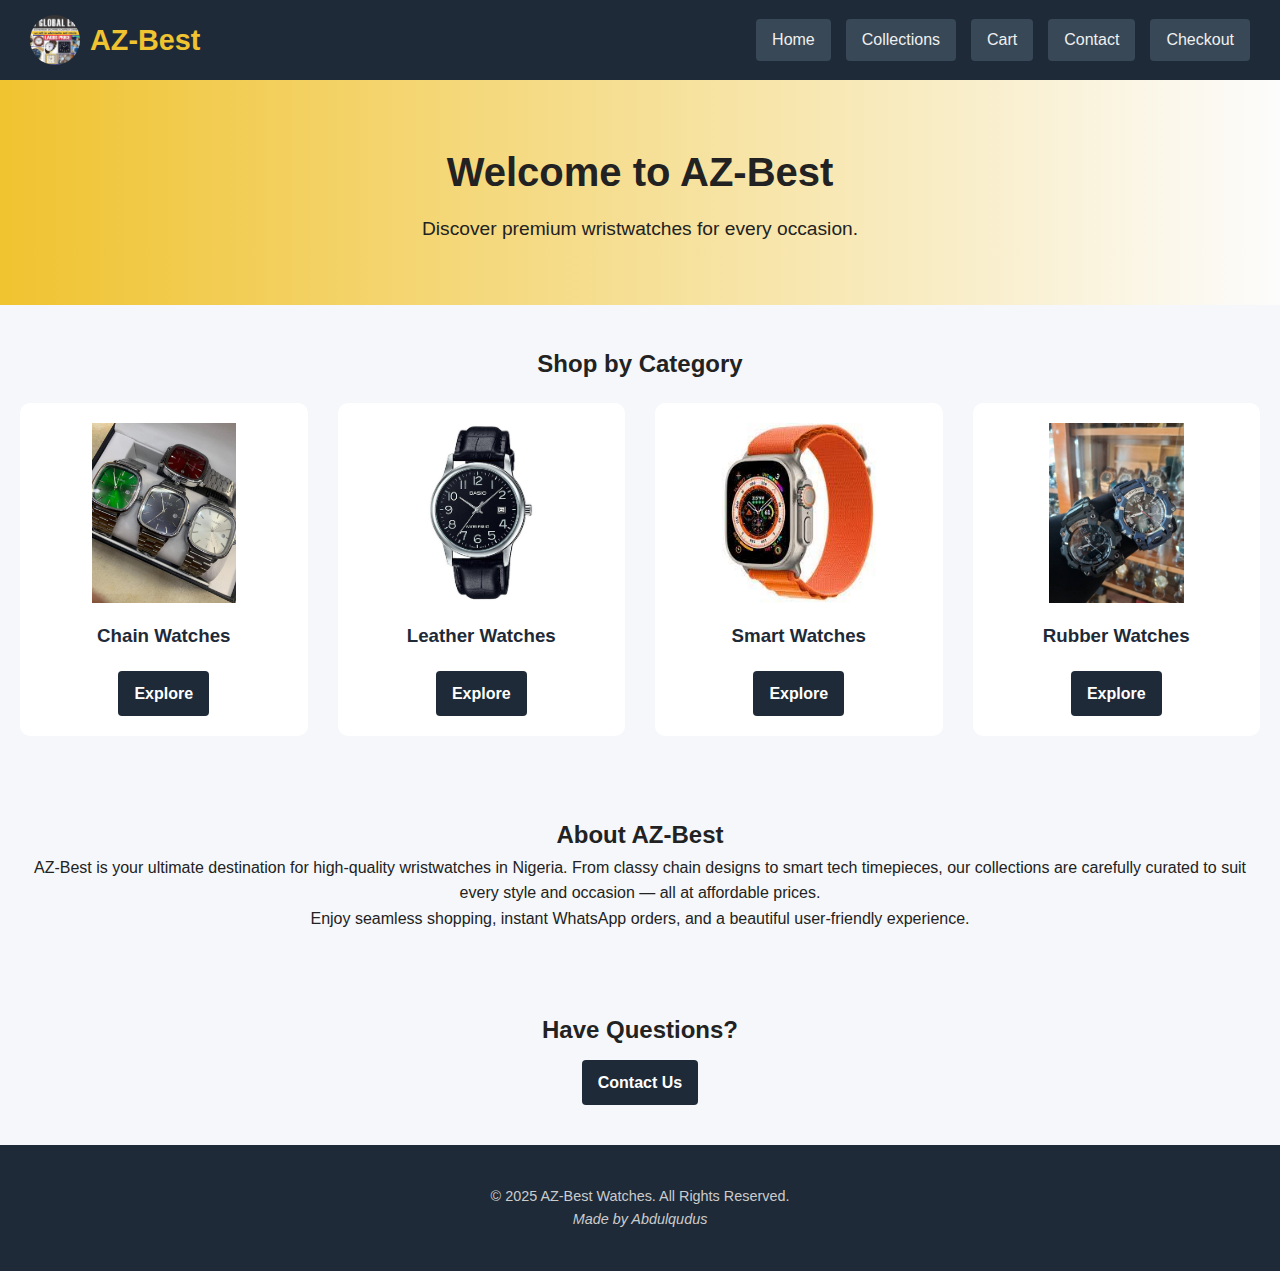
<file: index.html>
<!DOCTYPE html>
<html lang="en">
<head>
  <meta charset="UTF-8" />
  <meta name="viewport" content="width=device-width, initial-scale=1.0" />
  <title>AZ-Best | Premium Wristwatches for Every Style</title>

  <!-- SEO Meta Tags -->
  <meta name="description" content="Explore AZ-Best wristwatch collections: chain, leather, rubber & smart watches. Premium designs. Nigerian prices. Order on WhatsApp now." />
  <meta name="keywords" content="wristwatches, smartwatches, Nigeria, AZ-Best, chain watches, rubber watches, affordable watches" />
  <meta name="author" content="AZ-Best Collections" />
  <meta property="og:title" content="AZ-Best | Premium Wristwatches for Every Style" />
  <meta property="og:description" content="Shop elegant and smart wristwatches for every occasion. Order now on WhatsApp." />
  <meta property="og:image" content="images/AZBEST logo.jpg" />
  <meta property="og:url" content="https://yourdomain.com" />
  <meta property="og:type" content="website" />

  <link rel="stylesheet" href="style.css" />
</head>
<body>
<div class="wrapper" id="site-wrapper">
  <!-- Header -->
  <header>
    <div class="logo-container">
      <img src="images/AZBEST logo.jpg" alt="AZ-Best Logo" />
      <h1>AZ-Best</h1>
    </div>
    <nav>
      <a href="index.html" class="active">Home</a>
      <a href="pages/collections.html">Collections</a>
      <a href="pages/cart.html">Cart</a>
      <a href="pages/contact.html">Contact</a>
      <a href="pages/checkout.html">Checkout</a>
    </nav>
  </header>

  <!-- Hero Section (Dynamic from CMS) -->
  <section class="hero">
    <h2 id="home-heading">Loading...</h2>
    <p id="home-subheading">Please wait</p>
  </section>

  <!-- Category Boxes -->
  <section class="categories">
    <h2>Shop by Category</h2>
    <div class="category-grid">
      <div class="category-box">
        <img src="images/casio ch.jpg" alt="Chain Watch" />
        <h3>Chain Watches</h3>
        <a href="pages/chain.html" class="btn">Explore</a>
      </div>
      <div class="category-box">
        <img src="images/pic 2.jpg" alt="Leather Watch" />
        <h3>Leather Watches</h3>
        <a href="pages/leather.html" class="btn">Explore</a>
      </div>
      <div class="category-box">
        <img src="images/pic 3.jpg" alt="Smart Watch" />
        <h3>Smart Watches</h3>
        <a href="pages/smart.html" class="btn">Explore</a>
      </div>
      <div class="category-box">
        <img src="images/gshock rub.jpg" alt="Rubber Watch" />
        <h3>Rubber Watches</h3>
        <a href="pages/rubber.html" class="btn">Explore</a>
      </div>
    </div>
  </section>

  <!-- About Section -->
  <section class="about">
    <h2>About AZ-Best</h2>
    <p>AZ-Best is your ultimate destination for high-quality wristwatches in Nigeria. From classy chain designs to smart tech timepieces, our collections are carefully curated to suit every style and occasion — all at affordable prices.</p>
    <p>Enjoy seamless shopping, instant WhatsApp orders, and a beautiful user-friendly experience.</p>
  </section>

  <!-- Contact Teaser -->
  <section class="contact-teaser">
    <h2>Have Questions?</h2>
    <p><a href="pages/contact.html" class="btn">Contact Us</a></p>
  </section>

  <!-- Footer -->
  <footer class="site-footer">
    <p>&copy; 2025 AZ-Best Watches. All Rights Reserved.<br><i>Made by Abdulqudus</i></p>
  </footer>
</div>

<!-- Scripts -->
<script src="js/script.js"></script>
<script src="js/content-loader.js"></script>
<script>loadHomeIntro();</script>
</body>
</html>
</file>
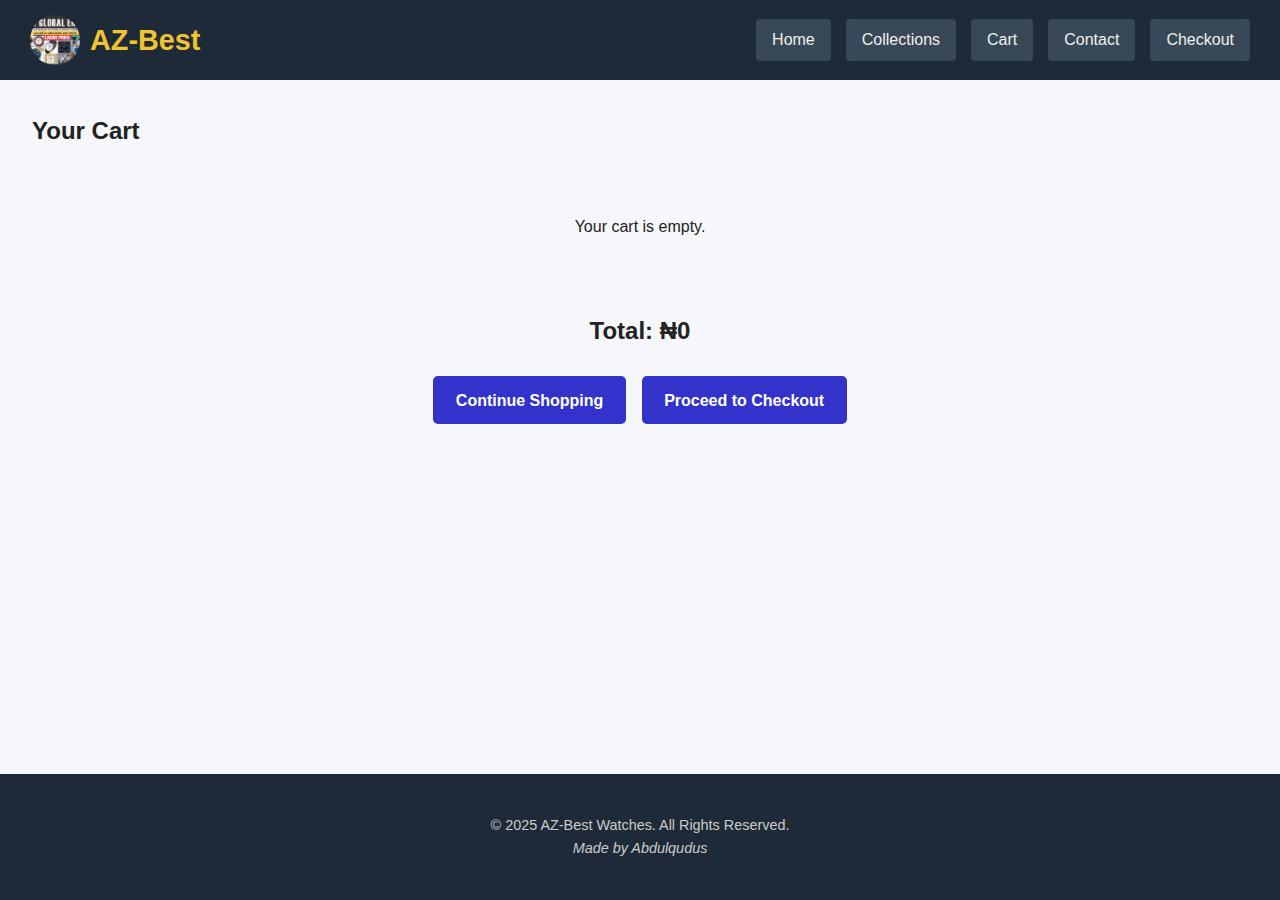
<file: pages/cart.html>
<!DOCTYPE html>
<html lang="en">
<head>
  <meta charset="UTF-8" />
  <meta name="viewport" content="width=device-width, initial-scale=1.0"/>
  <title>Your Cart - AZ-Best Watches</title>
  <link rel="stylesheet" href="../style.css" />
</head>
<body>
  <div class="wrapper" id="site-wrapper">
    <!-- Header -->
    <header>
      <div class="logo-container">
        <img src="../images/AZBEST logo.jpg" alt="AZ-Best Logo" />
        <h1>AZ-Best</h1>
      </div>
      <nav>
        <a href="../index.html">Home</a>
        <a href="collections.html">Collections</a>
        <a href="cart.html" class="active">Cart</a>
        <a href="contact.html">Contact</a>
        <a href="checkout.html">Checkout</a>
      </nav>
    </header>

    <!-- Main Content -->
    <main class="cart-page">
      <h2>Your Cart</h2>

      <!-- Cart Container -->
      <div id="cart-container" class="cart-items">
        <p class="empty-message">Your cart is currently empty.</p>
      </div>

      <!-- Cart Summary -->
      <div class="cart-summary">
        <h3 id="cart-total">Total: ₦0</h3>
        <div class="cart-buttons">
          <a href="../index.html" class="btn">Continue Shopping</a>
          <a href="checkout.html" class="btn">Proceed to Checkout</a>
        </div>
      </div>
    </main>

    <!-- Footer -->
    <footer class="site-footer">
      <p>&copy; 2025 AZ-Best Watches. All Rights Reserved.<br><i>Made by Abdulqudus</i></p>
    </footer>

    <!-- Back to Top Button -->
    <button id="backToTop" title="Back to top">&#8679;</button>
  </div>

  <script src="../js/script.js"></script>
</body>
</html>
</file>
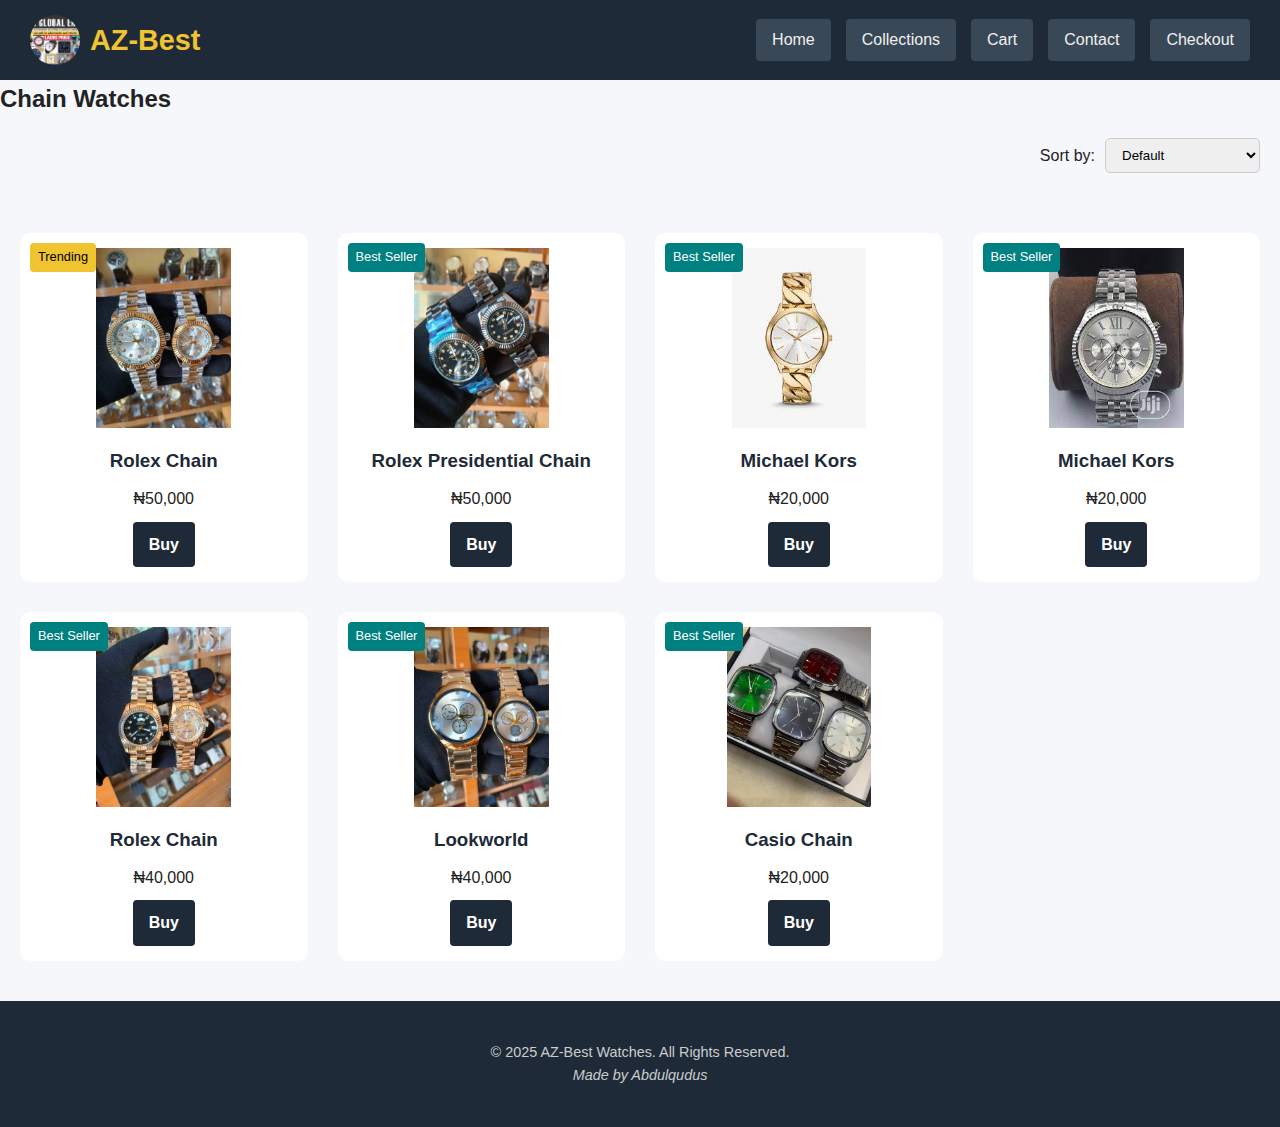
<file: pages/chain.html>
<!DOCTYPE html>
<html lang="en">
<head>
  <meta charset="UTF-8" />
  <meta name="viewport" content="width=device-width, initial-scale=1.0"/>
  <title>Chain Watches - AZ-Best</title>
  <link rel="stylesheet" href="../style.css" />
</head>
<body>
<div class="wrapper">
  <header>
    <div class="logo-container">
      <img src="../images/AZBEST logo.jpg" alt="AZ-Best Logo" />
      <h1>AZ-Best</h1>
    </div>
    <nav>
      <a href="../index.html">Home</a>
      <a href="collections.html">Collections</a>
      <a href="cart.html">Cart</a>
      <a href="contact.html">Contact</a>
      <a href="checkout.html">Checkout</a>
    </nav>
  </header>

  <main>
    <section class="category-header">
      <h2>Chain Watches</h2>
      <div class="filter-sort">
        <label>Sort by:</label>
        <select id="sortPrice">
          <option value="default">Default</option>
          <option value="low">Price: Low to High</option>
          <option value="high">Price: High to Low</option>
        </select>
      </div>
    </section>

    <section class="products-grid">
      <div class="product-box" data-price="50000">
        <span class="badge trending">Trending</span>
        <img src="../images/rolex ch.jpg" alt="Rolex Chain" />
        <h3>Rolex Chain</h3>
        <p>₦50,000</p>
        <div class="hover-popup">Shiny stainless steel design</div>
        <a href="https://wa.me/2347063244353?text=I'm%20interested%20in%20the%20Rolex%20Chain" class="btn">Buy</a>
      </div>

      <div class="product-box" data-price="50000">
        <span class="badge best">Best Seller</span>
        <img src="../images/rolex ch1.jpg" alt="Rolex Presidential Chain" />
        <h3>Rolex Presidential Chain</h3>
        <p>₦50,000</p>
        <div class="hover-popup">Presidential-style elegance in gold</div>
        <a href="https://wa.me/2347063244353?text=I'm%20interested%20in%20the%20Rolex%20Presidential%20Chain" class="btn">Buy</a>
      </div>

      <div class="product-box" data-price="20000">
        <span class="badge best">Best Seller</span>
        <img src="../images/mk2.jpeg" alt="Michael Kors Chain" />
        <h3>Michael Kors</h3>
        <p>₦20,000</p>
        <div class="hover-popup">Modern and sleek rose gold finish</div>
        <a href="https://wa.me/2347063244353?text=I'm%20interested%20in%20the%20Michael%20Kors" class="btn">Buy</a>
      </div>

      <div class="product-box" data-price="20000">
        <span class="badge best">Best Seller</span>
        <img src="../images/mk3.jpeg" alt="Michael Kors Chain" />
        <h3>Michael Kors</h3>
        <p>₦20,000</p>
        <div class="hover-popup">Luxury design with bold accents</div>
        <a href="https://wa.me/2347063244353?text=I'm%20interested%20in%20the%20Michael%20Kors" class="btn">Buy</a>
      </div>

      <div class="product-box" data-price="40000">
        <span class="badge best">Best Seller</span>
        <img src="../images/rolex ch2.jpg" alt="Rolex Chain" />
        <h3>Rolex Chain</h3>
        <p>₦40,000</p>
        <div class="hover-popup">Gold-plated craftsmanship</div>
        <a href="https://wa.me/2347063244353?text=I'm%20interested%20in%20the%20Rolex%20Chain" class="btn">Buy</a>
      </div>

      <div class="product-box" data-price="40000">
        <span class="badge best">Best Seller</span>
        <img src="../images/lookworld ch.jpg" alt="Lookworld Chain" />
        <h3>Lookworld</h3>
        <p>₦40,000</p>
        <div class="hover-popup">Sleek black finish with silver detail</div>
        <a href="https://wa.me/2347063244353?text=I'm%20interested%20in%20the%20Lookworld" class="btn">Buy</a>
      </div>

      <div class="product-box" data-price="20000">
        <span class="badge best">Best Seller</span>
        <img src="../images/casio ch.jpg" alt="Casio Chain" />
        <h3>Casio Chain</h3>
        <p>₦20,000</p>
        <div class="hover-popup">Lightweight design with classic appeal</div>
        <a href="https://wa.me/2347063244353?text=I'm%20interested%20in%20the%20Casio%20Chain" class="btn">Buy</a>
      </div>
    </section>

    <button id="backToTop">↑</button>
  </main>

  <footer class="site-footer">
    <p>&copy; 2025 AZ-Best Watches. All Rights Reserved.<br><i>Made by Abdulqudus</i></p>
  </footer>
</div>

<script src="../js/script.js"></script>
</body>
</html>
</file>
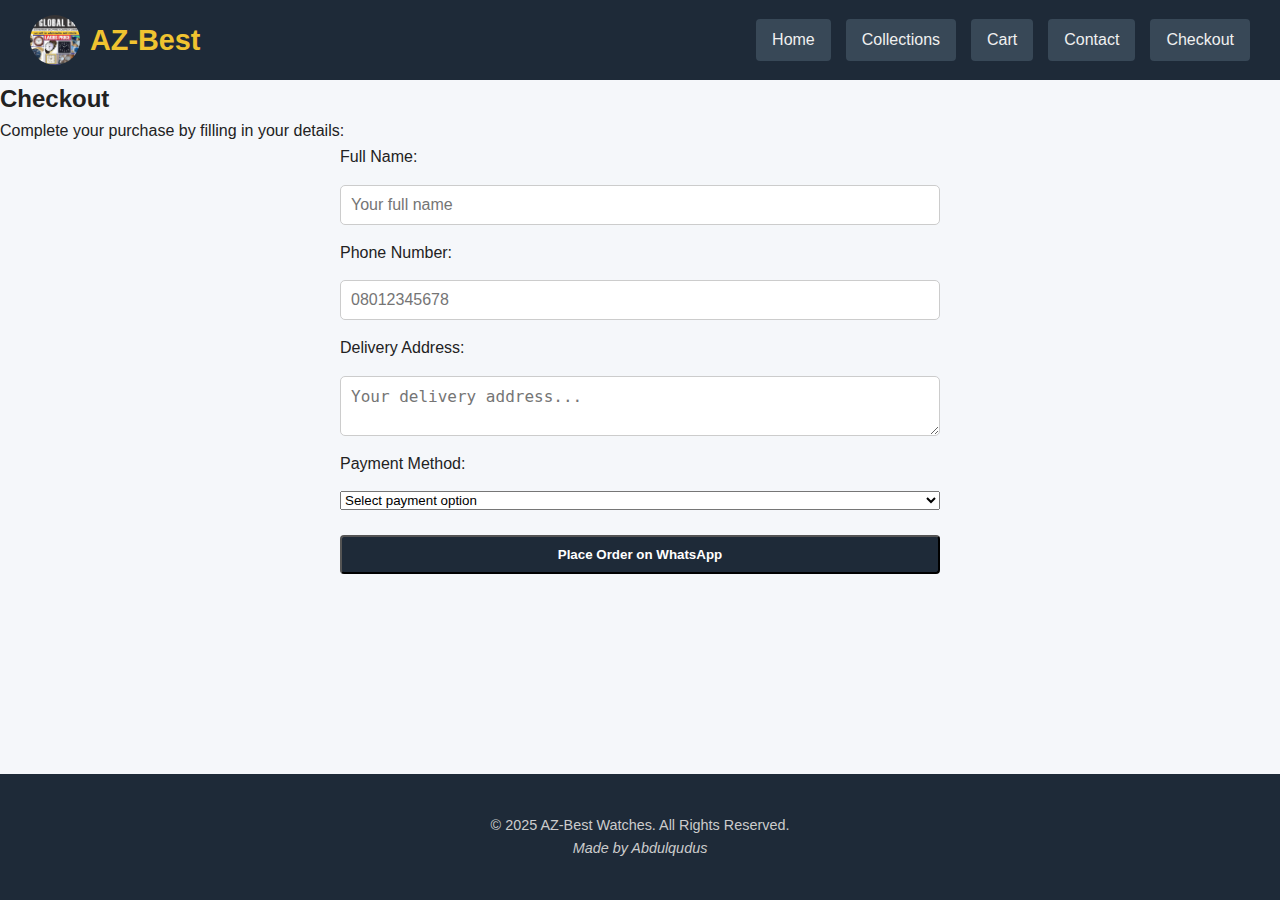
<file: pages/checkout.html>
<!DOCTYPE html>
<html lang="en">
<head>
  <meta charset="UTF-8" />
  <meta name="viewport" content="width=device-width, initial-scale=1.0"/>
  <title>Checkout - AZ-Best</title>
  <link rel="stylesheet" href="../style.css" />
</head>
<body>
<div class="wrapper" id="site-wrapper">
  <!-- Header -->
  <header>
    <div class="logo-container">
      <img src="../images/AZBEST logo.jpg" alt="AZ-Best Logo" />
      <h1>AZ-Best</h1>
    </div>
    <nav>
      <a href="../index.html">Home</a>
      <a href="collections.html">Collections</a>
      <a href="cart.html">Cart</a>
      <a href="contact.html">Contact</a>
      <a href="checkout.html" class="active">Checkout</a>
    </nav>
  </header>

  <!-- Main -->
  <main>
    <section class="checkout-form-section">
      <h2>Checkout</h2>
      <p>Complete your purchase by filling in your details:</p>
      <form class="checkout-form" id="checkoutForm">
        <label for="fullname">Full Name:</label>
        <input type="text" id="fullname" placeholder="Your full name" required />

        <label for="phone">Phone Number:</label>
        <input type="tel" id="phone" placeholder="08012345678" required />

        <label for="address">Delivery Address:</label>
        <textarea id="address" placeholder="Your delivery address..." required></textarea>

        <label for="payment">Payment Method:</label>
        <select id="payment" required>
          <option value="">Select payment option</option>
          <option value="transfer">Bank Transfer</option>
          <option value="delivery">Pay on Delivery</option>
        </select>

        <button type="submit" class="btn">Place Order on WhatsApp</button>
      </form>
    </section>
  </main>

  <!-- Footer -->
  <footer class="site-footer">
    <p>&copy; 2025 AZ-Best Watches. All Rights Reserved.<br><i>Made by Abdulqudus</i></p>
  </footer>
</div>

<!-- Scripts -->
<script src="../js/script.js"></script>
<script>
  document.getElementById("checkoutForm").addEventListener("submit", function(e) {
    e.preventDefault();

    const name = document.getElementById("fullname").value;
    const phone = document.getElementById("phone").value;
    const address = document.getElementById("address").value;
    const payment = document.getElementById("payment").value;

    const message = `Hello, I want to place an order:\n\nName: ${name}\nPhone: ${phone}\nAddress: ${address}\nPayment Method: ${payment}`;
    const whatsappLink = `https://wa.me/2347063244353?text=${encodeURIComponent(message)}`;

    window.open(whatsappLink, "_blank");
  });
</script>
</body>
</html>
</file>
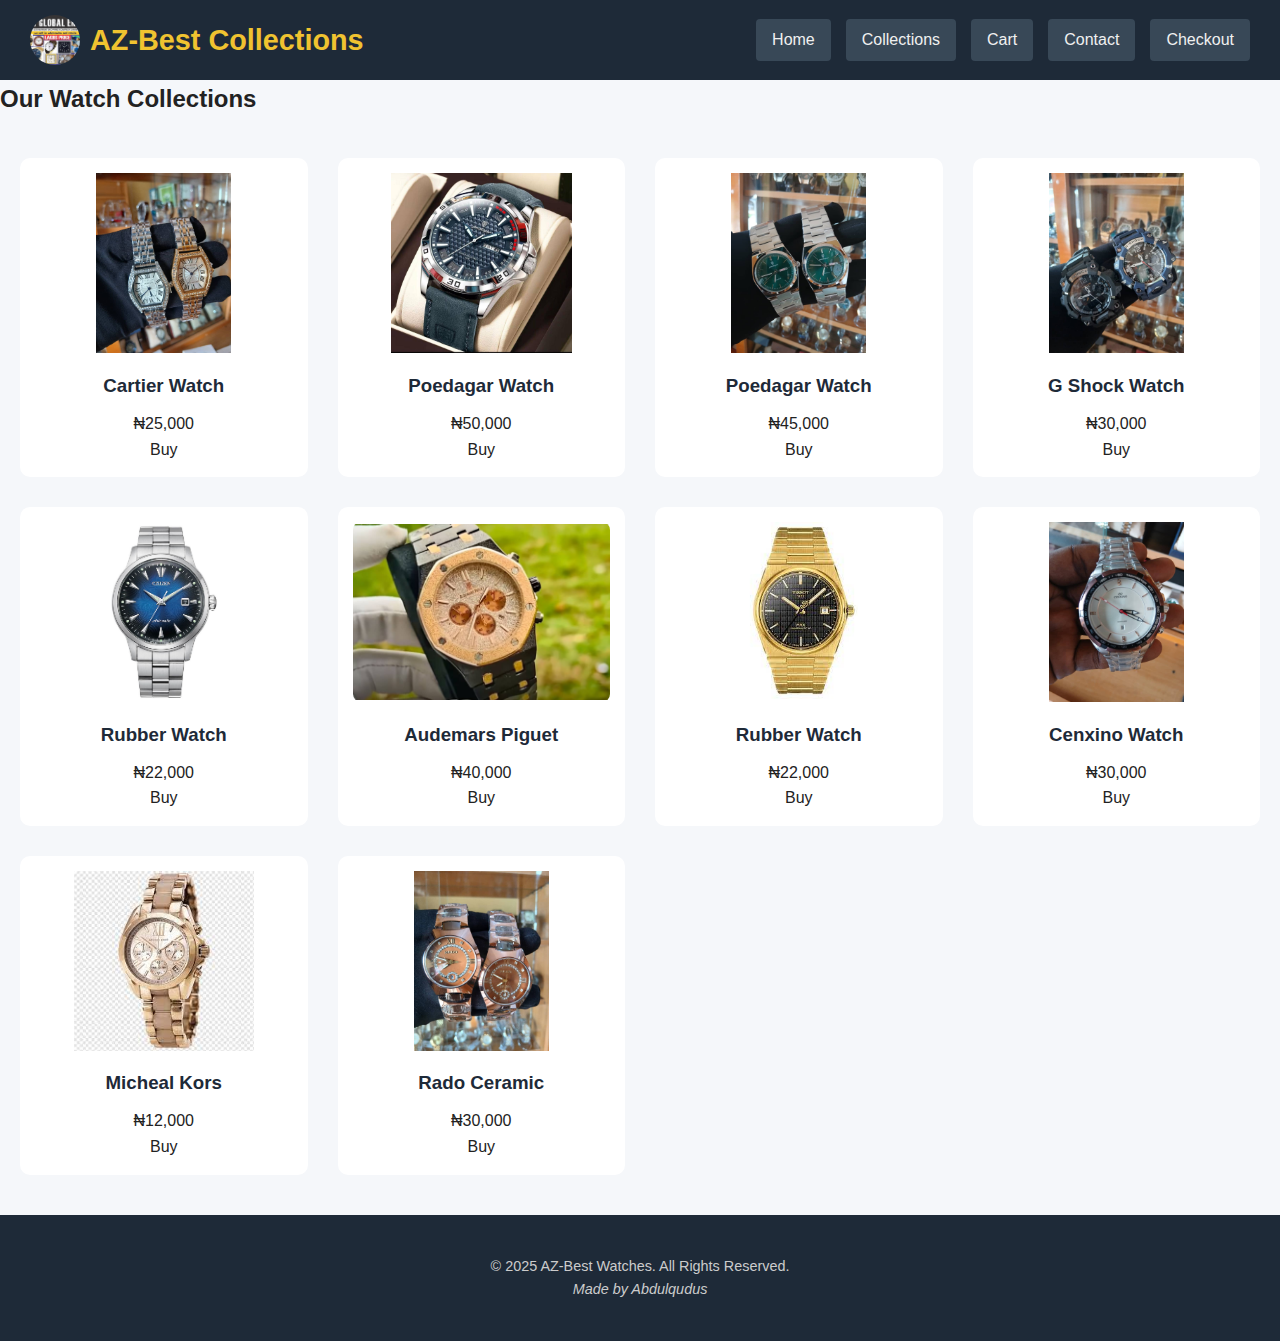
<file: pages/collections.html>
<!DOCTYPE html>
<html lang="en">
<head>
  <meta charset="UTF-8" />
  <meta name="viewport" content="width=device-width, initial-scale=1.0"/>
  <title>Collections - AZ-Best</title>
  <link rel="stylesheet" href="../style.css" />
</head>
<body>
<div class="wrapper">
<header>
  <div class="logo-container">
    <img src="../images/AZBEST logo.jpg" alt="AZ-Best Logo" />
    <h1>AZ-Best Collections</h1>
  </div>
  <nav>
    <a href="../index.html">Home</a>
    <a href="collections.html">Collections</a>
    <a href="cart.html">Cart</a>
    <a href="contact.html">Contact</a>
    <a href="checkout.html">Checkout</a>
  </nav>
</header>

<main>
  <h2>Our Watch Collections</h2>

  <section class="product-grid">
    <div class="product-card" id="chain">
      <img src="../images/cartier ch.jpg" alt="Chain Watch">
      <h3>Cartier Watch</h3>
      <p>₦25,000</p>
      <a class="whatsapp-btn" href="https://wa.me/2347063244353?text=I%20want%20to%20buy%20this%20Chain%20Watch" target="_blank">Buy</a>
    </div>

    <div class="product-card" id="leather">
      <img src="../images/podaga l5.jpg" alt="Leather Watch">
      <h3>Poedagar Watch</h3>
      <p>₦50,000</p>
      <a class="whatsapp-btn" href="https://wa.me/2347063244353?text=I%20want%20to%20buy%20this%20Leather%20Watch" target="_blank">Buy</a>
    </div>

    <div class="product-card" id="smart">
      <img src="../images/podaga ch.jpg" alt="Smart Watch">
      <h3>Poedagar Watch</h3>
      <p>₦45,000</p>
      <a class="whatsapp-btn" href="https://wa.me/2347063244353?text=I%20want%20to%20buy%20this%20Smart%20Watch" target="_blank">Buy</a>
    </div>

    <div class="product-card" id="rubber">
      <img src="../images/gshock rub.jpg" alt="Rubber Watch">
      <h3>G Shock Watch</h3>
      <p>₦30,000</p>
      <a class="whatsapp-btn" href="https://wa.me/2347063244353?text=I%20want%20to%20buy%20this%20Rubber%20Watch" target="_blank">Buy</a>
    </div>

    <div class="product-card" id="rubber">
      <img src="../images/pic 1.jpg" alt="Rubber Watch">
      <h3>Rubber Watch</h3>
      <p>₦22,000</p>
      <a class="whatsapp-btn" href="https://wa.me/2347063244353?text=I%20want%20to%20buy%20this%20Rubber%20Watch" target="_blank">Buy</a>
    </div>

    <div class="product-card" id="rubber">
      <img src="../images/AP ch.jpg" alt="Rubber Watch">
      <h3>Audemars Piguet</h3>
      <p>₦40,000</p>
      <a class="whatsapp-btn" href="https://wa.me/2347063244353?text=I%20want%20to%20buy%20this%20Rubber%20Watch" target="_blank">Buy</a>
    </div>

    <div class="product-card" id="rubber">
      <img src="../images/tissit.jpeg" alt="Rubber Watch">
      <h3>Rubber Watch</h3>
      <p>₦22,000</p>
      <a class="whatsapp-btn" href="https://wa.me/2347063244353?text=I%20want%20to%20buy%20this%20Rubber%20Watch" target="_blank">Buy</a>
    </div>

    <div class="product-card" id="rubber">
      <img src="../images/cenxino ch.jpg" alt="Rubber Watch">
      <h3>Cenxino Watch</h3>
      <p>₦30,000</p>
      <a class="whatsapp-btn" href="https://wa.me/2347063244353?text=I%20want%20to%20buy%20this%20Rubber%20Watch" target="_blank">Buy</a>
    </div>

    <div class="product-card" id="rubber">
      <img src="../images/mk1.jpeg" alt="Rubber Watch">
      <h3>Micheal Kors</h3>
      <p>₦12,000</p>
      <a class="whatsapp-btn" href="https://wa.me/2347063244353?text=I%20want%20to%20buy%20this%20Rubber%20Watch" target="_blank">Buy</a>
    </div>

    <div class="product-card" id="rubber">
      <img src="../images/rado ch.jpg" alt="Rubber Watch">
      <h3>Rado Ceramic</h3>
      <p>₦30,000</p>
      <a class="whatsapp-btn" href="https://wa.me/2347063244353?text=I%20want%20to%20buy%20this%20Rubber%20Watch" target="_blank">Buy</a>
    </div>
  </section>
</main>

<footer class="site-footer">
  <p>&copy; 2025 AZ-Best Watches. All Rights Reserved.<br><i>Made by Abdulqudus</i></p>
</footer>
</div>
</body>
</html>
</file>
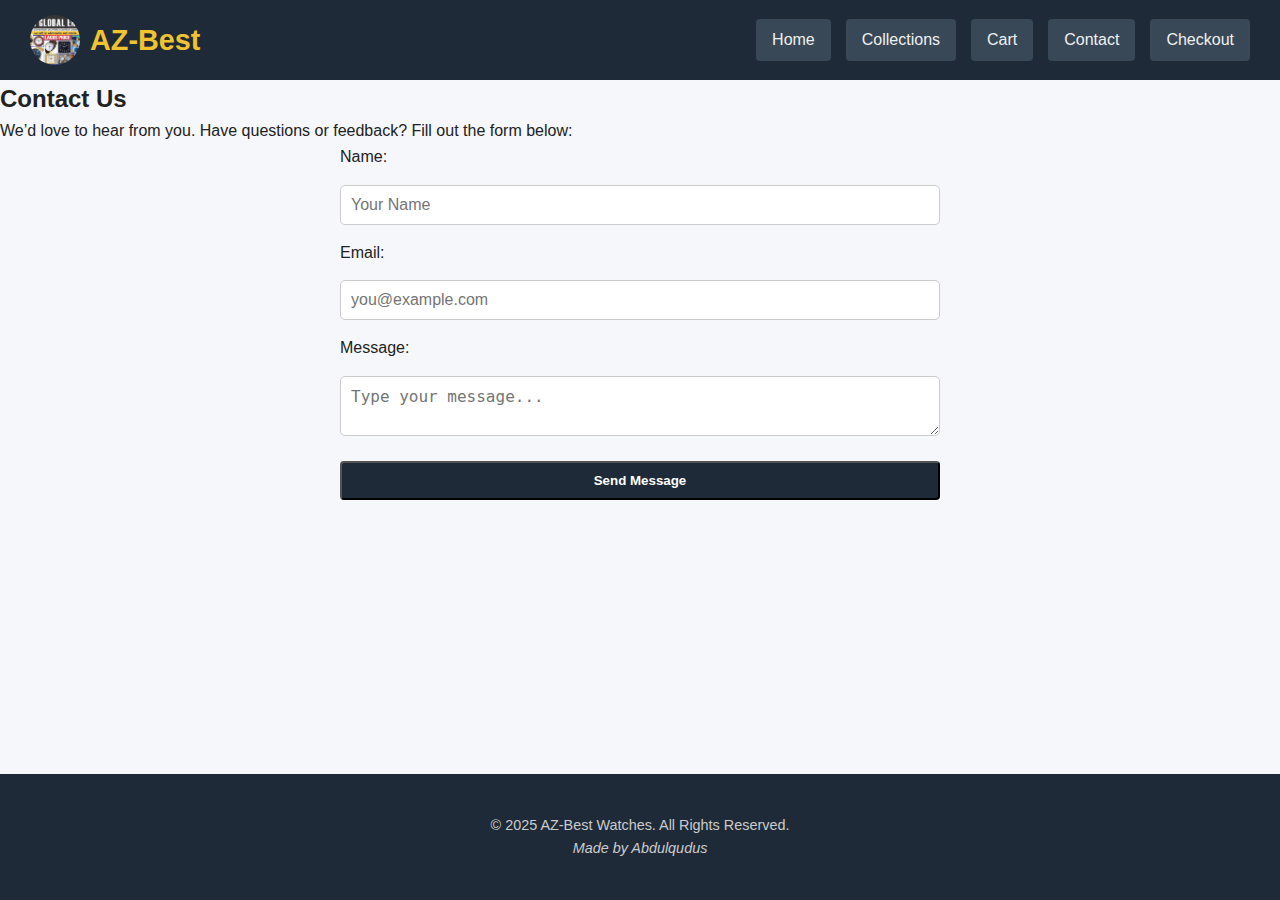
<file: pages/contact.html>
<!DOCTYPE html>
<html lang="en">
<head>
  <meta charset="UTF-8" />
  <meta name="viewport" content="width=device-width, initial-scale=1.0"/>
  <title>Contact Us - AZ-Best</title>
  <link rel="stylesheet" href="../style.css" />
</head>
<body>
<div class="wrapper" id="site-wrapper">
  <header>
    <div class="logo-container">
      <img src="../images/AZBEST logo.jpg" alt="AZ-Best Logo" />
      <h1>AZ-Best</h1>
    </div>
    <nav>
      <a href="../index.html">Home</a>
      <a href="collections.html">Collections</a>
      <a href="cart.html">Cart</a>
      <a href="contact.html" class="active">Contact</a>
      <a href="checkout.html">Checkout</a>
    </nav>
  </header>

  <main>
    <section class="contact-form-section">
      <h2>Contact Us</h2>
      <p>We’d love to hear from you. Have questions or feedback? Fill out the form below:</p>
      <form class="contact-form">
        <label for="name">Name:</label>
        <input type="text" id="name" placeholder="Your Name" required />

        <label for="email">Email:</label>
        <input type="email" id="email" placeholder="you@example.com" required />

        <label for="message">Message:</label>
        <textarea id="message" placeholder="Type your message..." required></textarea>

        <button type="submit" class="btn">Send Message</button>
      </form>
    </section>
  </main>

  <footer class="site-footer">
    <p>&copy; 2025 AZ-Best Watches. All Rights Reserved.<br><i>Made by Abdulqudus</i></p>
  </footer>
</div>
<script src="../js/script.js"></script>
</body>
</html>
</file>
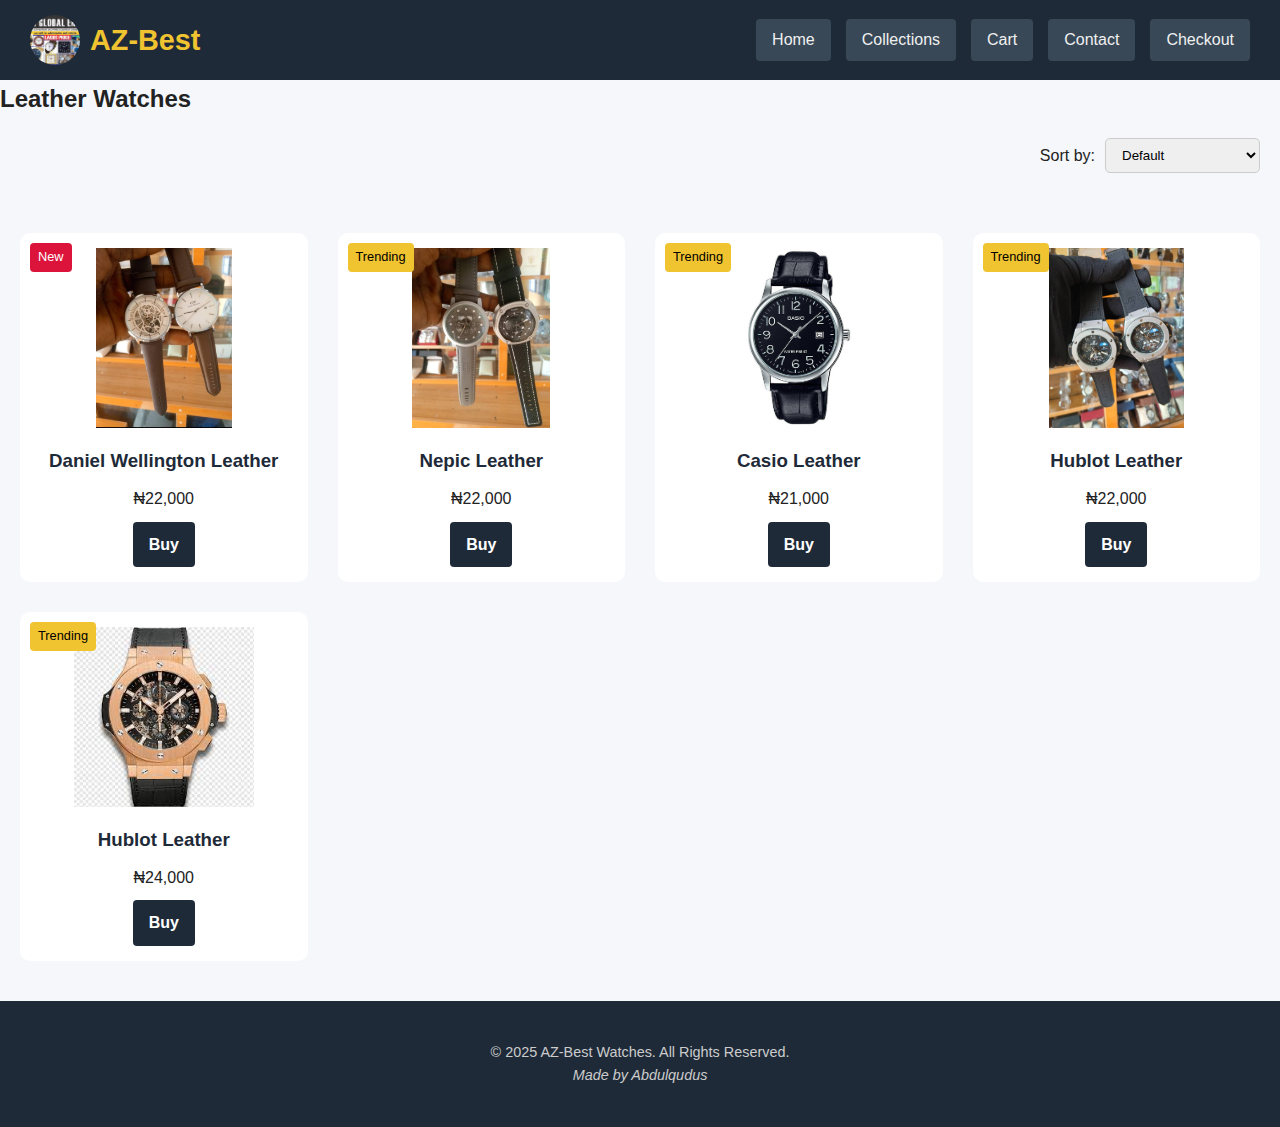
<file: pages/leather.html>
<!DOCTYPE html>
<html lang="en">
<head>
  <meta charset="UTF-8" />
  <meta name="viewport" content="width=device-width, initial-scale=1.0"/>
  <title>Leather Watches - AZ-Best</title>
  <link rel="stylesheet" href="../style.css" />
</head>
<body>
<div class="wrapper">
  <header>
    <div class="logo-container">
      <img src="../images/AZBEST logo.jpg" alt="AZ-Best Logo" />
      <h1>AZ-Best</h1>
    </div>
    <nav>
      <a href="../index.html">Home</a>
      <a href="collections.html">Collections</a>
      <a href="cart.html">Cart</a>
      <a href="contact.html">Contact</a>
      <a href="checkout.html">Checkout</a>
    </nav>
  </header>

  <main>
    <section class="category-header">
      <h2>Leather Watches</h2>
      <div class="filter-sort">
        <label>Sort by:</label>
        <select id="sortPrice">
          <option value="default">Default</option>
          <option value="low">Price: Low to High</option>
          <option value="high">Price: High to Low</option>
        </select>
      </div>
    </section>

    <section class="products-grid">
      <div class="product-box" data-price="22000">
        <span class="badge new">New</span>
        <img src="../images/DW leather.jpg" alt="Daniel Wellington Leather" />
        <h3>Daniel Wellington Leather</h3>
        <p>₦22,000</p>
        <div class="hover-popup">Water-resistant with a minimalist feel</div>
        <a href="https://wa.me/2347063244353?text=I'm%20interested%20in%20the%20Daniel%20Wellington%20Leather" class="btn">Buy</a>
      </div>

      <div class="product-box" data-price="22000">
        <span class="badge trending">Trending</span>
        <img src="../images/nepic leather.jpg" alt="Nepic Leather" />
        <h3>Nepic Leather</h3>
        <p>₦22,000</p>
        <div class="hover-popup">Bold black strap with premium stitching</div>
        <a href="https://wa.me/2347063244353?text=I'm%20interested%20in%20the%20Nepic%20Leather" class="btn">Buy</a>
      </div>

      <div class="product-box" data-price="21000">
        <span class="badge trending">Trending</span>
        <img src="../images/pic 2.jpg" alt="Casio Leather" />
        <h3>Casio Leather</h3>
        <p>₦21,000</p>
        <div class="hover-popup">Classic brown strap, elegant face</div>
        <a href="https://wa.me/2347063244353?text=I'm%20interested%20in%20the%20Casio%20Leather" class="btn">Buy</a>
      </div>

      <div class="product-box" data-price="22000">
        <span class="badge trending">Trending</span>
        <img src="../images/hublot l1.jpg" alt="Hublot Leather" />
        <h3>Hublot Leather</h3>
        <p>₦22,000</p>
        <div class="hover-popup">Luxury leather strap with bold dial</div>
        <a href="https://wa.me/2347063244353?text=I'm%20interested%20in%20the%20Hublot%20Leather" class="btn">Buy</a>
      </div>

      <div class="product-box" data-price="24000">
        <span class="badge trending">Trending</span>
        <img src="../images/hublot2.jpeg" alt="Hublot Leather" />
        <h3>Hublot Leather</h3>
        <p>₦24,000</p>
        <div class="hover-popup">Premium edition with reinforced strap</div>
        <a href="https://wa.me/2347063244353?text=I'm%20interested%20in%20the%20Hublot%20Leather" class="btn">Buy</a>
      </div>
    </section>

    <button id="backToTop">↑</button>
  </main>

  <footer class="site-footer">
    <p>&copy; 2025 AZ-Best Watches. All Rights Reserved.<br><i>Made by Abdulqudus</i></p>
  </footer>
</div>

<script src="../js/script.js"></script>
</body>
</html>
</file>
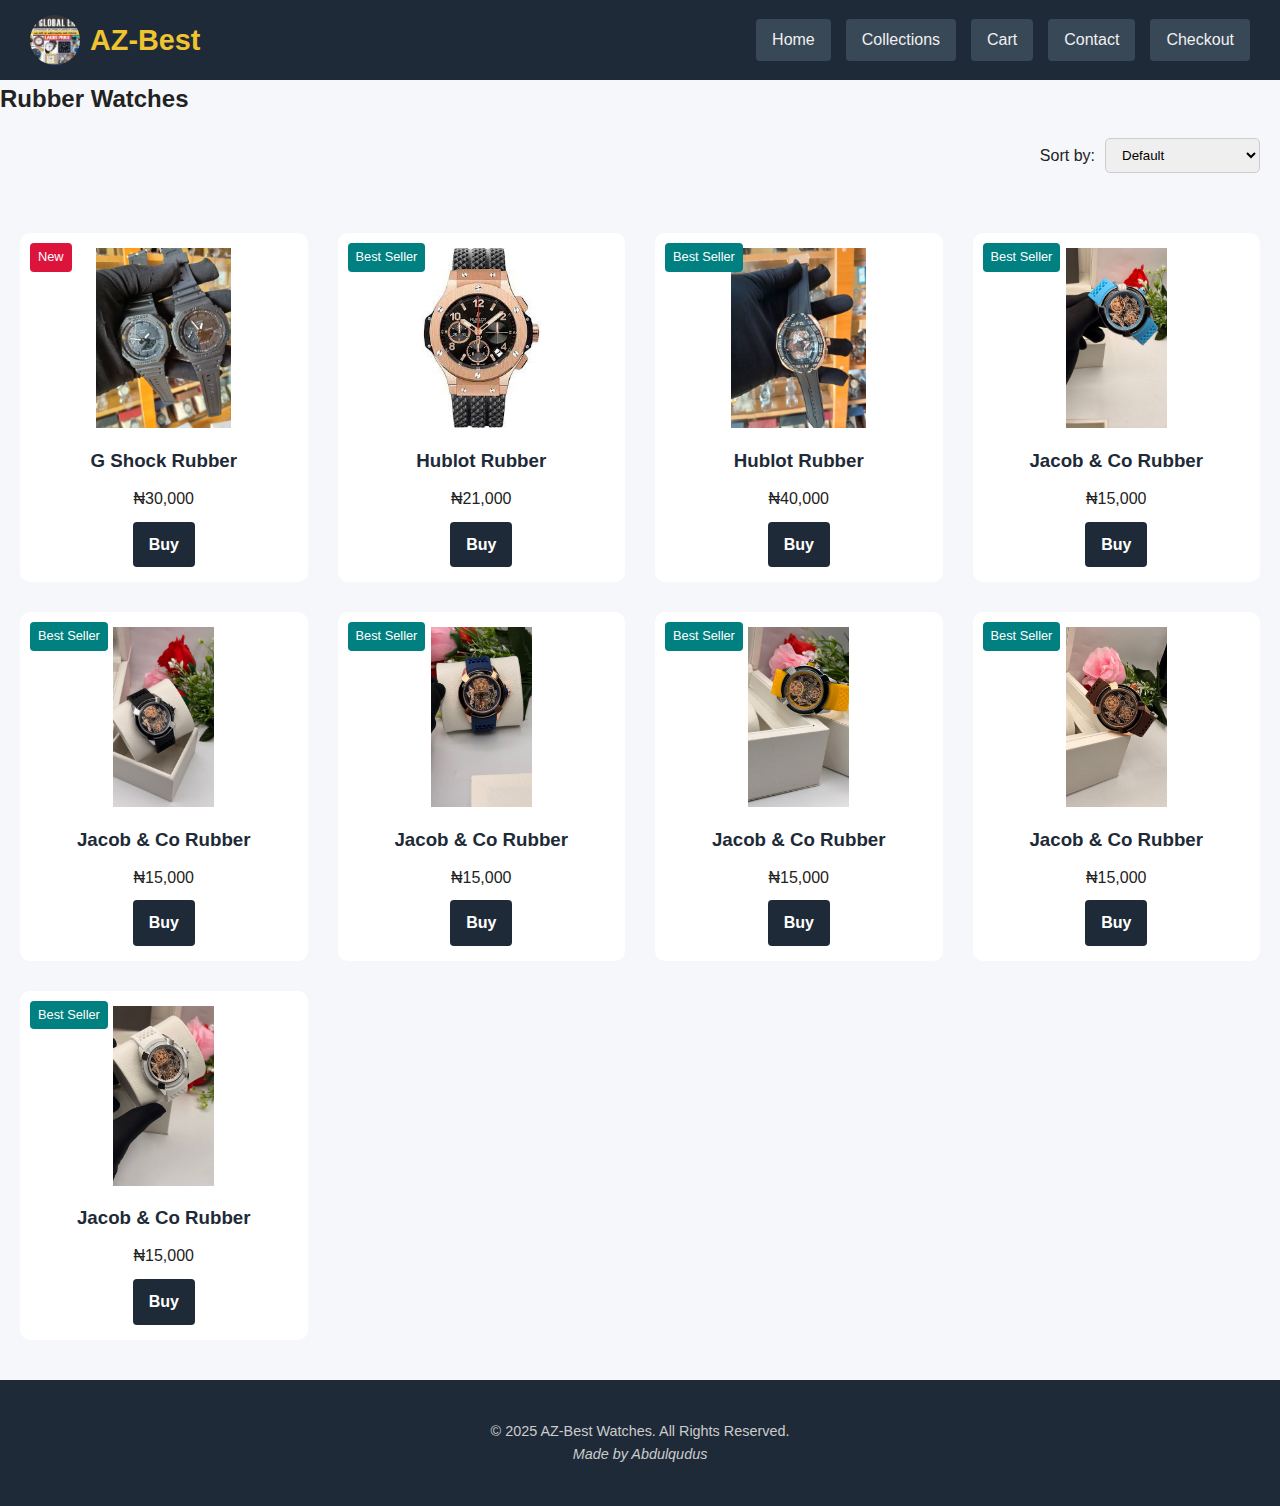
<file: pages/rubber.html>
<!DOCTYPE html>
<html lang="en">
<head>
  <meta charset="UTF-8" />
  <meta name="viewport" content="width=device-width, initial-scale=1.0"/>
  <title>Rubber Watches - AZ-Best</title>
  <link rel="stylesheet" href="../style.css" />
</head>
<body>
<div class="wrapper">
  <header>
    <div class="logo-container">
      <img src="../images/AZBEST logo.jpg" alt="AZ-Best Logo" />
      <h1>AZ-Best</h1>
    </div>
    <nav>
      <a href="../index.html">Home</a>
      <a href="collections.html">Collections</a>
      <a href="cart.html">Cart</a>
      <a href="contact.html">Contact</a>
      <a href="checkout.html">Checkout</a>
    </nav>
  </header>

  <main>
    <section class="category-header">
      <h2>Rubber Watches</h2>
      <div class="filter-sort">
        <label>Sort by:</label>
        <select id="sortPrice">
          <option value="default">Default</option>
          <option value="low">Price: Low to High</option>
          <option value="high">Price: High to Low</option>
        </select>
      </div>
    </section>

    <section class="products-grid">
      <div class="product-box" data-price="30000">
        <span class="badge new">New</span>
        <img src="../images/gshock rub1.jpg" alt="G Shock Rubber" />
        <h3>G Shock Rubber</h3>
        <p>₦30,000</p>
        <div class="hover-popup">Built for sports and rugged activity</div>
        <a href="https://wa.me/2347063244353?text=I'm%20interested%20in%20the%20G%20Shock%20Rubber" class="btn">Buy</a>
      </div>

      <div class="product-box" data-price="21000">
        <span class="badge best">Best Seller</span>
        <img src="../images/hublot3.jpeg" alt="Hublot Rubber" />
        <h3>Hublot Rubber</h3>
        <p>₦21,000</p>
        <div class="hover-popup">Waterproof with bold black strap</div>
        <a href="https://wa.me/2347063244353?text=I'm%20interested%20in%20the%20Hublot%20Rubber" class="btn">Buy</a>
      </div>

      <div class="product-box" data-price="40000">
        <span class="badge best">Best Seller</span>
        <img src="../images/hublot rub.jpg" alt="Hublot Rubber Premium" />
        <h3>Hublot Rubber</h3>
        <p>₦40,000</p>
        <div class="hover-popup">Premium finish, smooth fit</div>
        <a href="https://wa.me/2347063244353?text=I'm%20interested%20in%20the%20Hublot%20Rubber" class="btn">Buy</a>
      </div>

      <div class="product-box" data-price="15000">
        <span class="badge best">Best Seller</span>
        <img src="../images/jacob&co rub.jpg" alt="Jacob & Co Rubber" />
        <h3>Jacob & Co Rubber</h3>
        <p>₦15,000</p>
        <div class="hover-popup">Minimalist sporty rubber watch</div>
        <a href="https://wa.me/2347063244353?text=I'm%20interested%20in%20the%20Jacob%20and%20Co%20Rubber" class="btn">Buy</a>
      </div>

      <div class="product-box" data-price="15000">
        <span class="badge best">Best Seller</span>
        <img src="../images/jacob&co rub1.jpg" alt="Jacob & Co Rubber" />
        <h3>Jacob & Co Rubber</h3>
        <p>₦15,000</p>
        <div class="hover-popup">Smooth matte finish, casual look</div>
        <a href="https://wa.me/2347063244353?text=I'm%20interested%20in%20the%20Jacob%20and%20Co%20Rubber" class="btn">Buy</a>
      </div>

      <div class="product-box" data-price="15000">
        <span class="badge best">Best Seller</span>
        <img src="../images/jacob&co rub2.jpg" alt="Jacob & Co Rubber" />
        <h3>Jacob & Co Rubber</h3>
        <p>₦15,000</p>
        <div class="hover-popup">Tough rubber with classic build</div>
        <a href="https://wa.me/2347063244353?text=I'm%20interested%20in%20the%20Jacob%20and%20Co%20Rubber" class="btn">Buy</a>
      </div>

      <div class="product-box" data-price="15000">
        <span class="badge best">Best Seller</span>
        <img src="../images/jacob&co rub3.jpg" alt="Jacob & Co Rubber" />
        <h3>Jacob & Co Rubber</h3>
        <p>₦15,000</p>
        <div class="hover-popup">Elegant casing with rubber comfort</div>
        <a href="https://wa.me/2347063244353?text=I'm%20interested%20in%20the%20Jacob%20and%20Co%20Rubber" class="btn">Buy</a>
      </div>

      <div class="product-box" data-price="15000">
        <span class="badge best">Best Seller</span>
        <img src="../images/jacob&co rub4.jpg" alt="Jacob & Co Rubber" />
        <h3>Jacob & Co Rubber</h3>
        <p>₦15,000</p>
        <div class="hover-popup">Perfect for daily wear and travel</div>
        <a href="https://wa.me/2347063244353?text=I'm%20interested%20in%20the%20Jacob%20and%20Co%20Rubber" class="btn">Buy</a>
      </div>

      <div class="product-box" data-price="15000">
        <span class="badge best">Best Seller</span>
        <img src="../images/jacob&co rub5.jpg" alt="Jacob & Co Rubber" />
        <h3>Jacob & Co Rubber</h3>
        <p>₦15,000</p>
        <div class="hover-popup">Reliable design, sweat-resistant strap</div>
        <a href="https://wa.me/2347063244353?text=I'm%20interested%20in%20the%20Jacob%20and%20Co%20Rubber" class="btn">Buy</a>
      </div>
    </section>

    <button id="backToTop">↑</button>
  </main>

  <footer class="site-footer">
    <p>&copy; 2025 AZ-Best Watches. All Rights Reserved.<br><i>Made by Abdulqudus</i></p>
  </footer>
</div>

<script src="../js/script.js"></script>
</body>
</html>
</file>
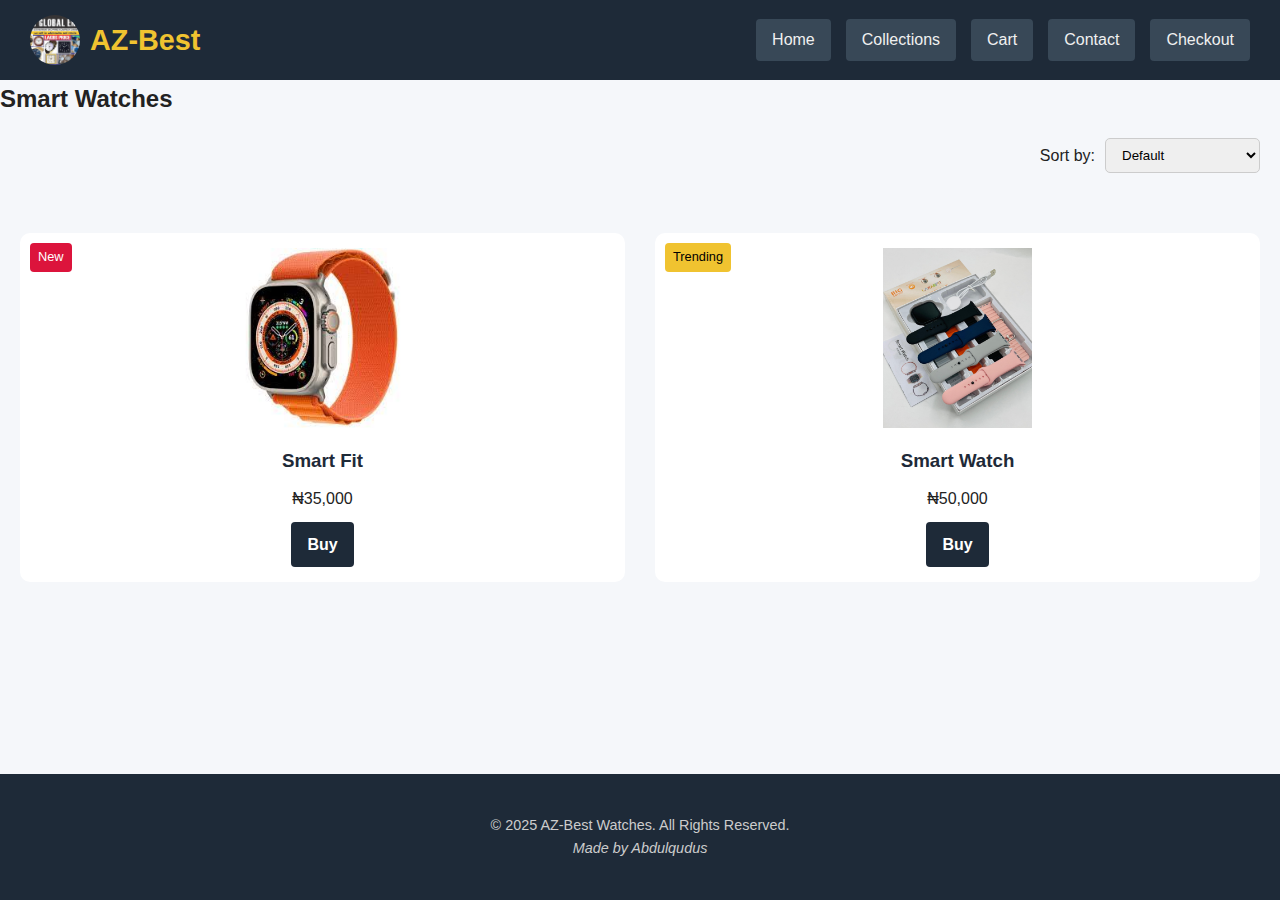
<file: pages/smart.html>
<!DOCTYPE html>
<html lang="en">
<head>
  <meta charset="UTF-8" />
  <meta name="viewport" content="width=device-width, initial-scale=1.0"/>
  <title>Smart Watches - AZ-Best</title>
  <link rel="stylesheet" href="../style.css" />
</head>
<body>
<div class="wrapper">
  <header>
    <div class="logo-container">
      <img src="../images/AZBEST logo.jpg" alt="AZ-Best Logo" />
      <h1>AZ-Best</h1>
    </div>
    <nav>
      <a href="../index.html">Home</a>
      <a href="collections.html">Collections</a>
      <a href="cart.html">Cart</a>
      <a href="contact.html">Contact</a>
      <a href="checkout.html">Checkout</a>
    </nav>
  </header>

  <main>
    <section class="category-header">
      <h2>Smart Watches</h2>
      <div class="filter-sort">
        <label>Sort by:</label>
        <select id="sortPrice">
          <option value="default">Default</option>
          <option value="low">Price: Low to High</option>
          <option value="high">Price: High to Low</option>
        </select>
      </div>
    </section>

    <section class="products-grid">
      <div class="product-box" data-price="35000">
        <span class="badge new">New</span>
        <img src="../images/pic 3.jpg" alt="Smart Fit" />
        <h3>Smart Fit</h3>
        <p>₦35,000</p>
        <div class="hover-popup">Fitness tracking, sleep monitor, waterproof</div>
        <a href="https://wa.me/2347063244353?text=I'm%20interested%20in%20the%20Smart%20Fit" class="btn">Buy</a>
      </div>

      <div class="product-box" data-price="50000">
        <span class="badge trending">Trending</span>
        <img src="../images/smart2.jpg" alt="Smart Watch" />
        <h3>Smart Watch</h3>
        <p>₦50,000</p>
        <div class="hover-popup">Touch screen, call alerts, music control</div>
        <a href="https://wa.me/2347063244353?text=I'm%20interested%20in%20the%20Smart%20Watch" class="btn">Buy</a>
      </div>
    </section>

    <button id="backToTop">↑</button>
  </main>

  <footer class="site-footer">
    <p>&copy; 2025 AZ-Best Watches. All Rights Reserved.<br><i>Made by Abdulqudus</i></p>
  </footer>
</div>

<script src="../js/script.js"></script>
</body>
</html>
</file>
<file: style.css>
/* Core Reset */
* {
  margin: 0;
  padding: 0;
  box-sizing: border-box;
}

/* Fonts & Base */
body {
  font-family: 'Segoe UI', Tahoma, Geneva, Verdana, sans-serif;
  background-color: #f5f7fa;
  color: #222;
  line-height: 1.6;
}

a {
  text-decoration: none;
  color: inherit;
}

/* Header */
header {
  background: #1e2a38;
  color: white;
  padding: 15px 30px;
  display: flex;
  align-items: center;
  justify-content: space-between;
  flex-wrap: wrap;
}

.logo-container {
  display: flex;
  align-items: center;
  gap: 10px;
}

.logo-container img {
  height: 50px;
  width: 50px;
  object-fit: cover;
  border-radius: 50%;
}

.logo-container h1 {
  font-size: 1.8rem;
  font-weight: bold;
  color: #f0c330;
}

/* Navigation */
nav {
  display: flex;
  flex-wrap: wrap;
  gap: 15px;
  font-weight: 500;
}

nav a {
  color: #f0f0f0;
  background: #384857;
  padding: 8px 16px;
  border-radius: 4px;
  transition: background 0.3s ease;
}

nav a:hover {
  background: #f0c330;
  color: #222;
}

/* Hero Section */
.hero {
  background: linear-gradient(to right, #f0c330, #fcfcfc);
  text-align: center;
  padding: 60px 20px;
}

.hero h2 {
  font-size: 2.5rem;
  margin-bottom: 10px;
}

.hero p {
  font-size: 1.2rem;
}

/* Category Grid */
.categories {
  padding: 40px 20px;
  text-align: center;
}

.category-grid {
  display: grid;
  grid-template-columns: repeat(auto-fit, minmax(230px, 1fr));
  gap: 30px;
  margin-top: 20px;
}

.category-box {
  background: white;
  border-radius: 10px;
  padding: 20px;
  transition: transform 0.3s, box-shadow 0.3s;
  position: relative;
}

.category-box:hover {
  transform: scale(1.05);
  box-shadow: 0 0 20px #f0c330;
}

.category-box img {
  height: 180px;
  width: 100%;
  object-fit: contain;
  border-radius: 8px;
  background-color: #fff;
}

.category-box h3 {
  margin: 10px 0;
  color: #1e2a38;
}

.btn {
  display: inline-block;
  margin-top: 10px;
  padding: 10px 16px;
  background: #1e2a38;
  color: white;
  border-radius: 4px;
  font-weight: bold;
  transition: background 0.3s ease;
}

.btn:hover {
  background: #f0c330;
  color: #222;
}

/* Product Grid (Leather, Chain, Rubber, Smart) */
.product-grid {
  display: grid;
  grid-template-columns: repeat(auto-fit, minmax(230px, 1fr));
  gap: 30px;
  padding: 40px 20px;
}

.product-card {
  background: white;
  border-radius: 10px;
  padding: 15px;
  text-align: center;
  position: relative;
  transition: transform 0.3s, box-shadow 0.3s;
}

.product-card:hover {
  transform: translateY(-5px);
  box-shadow: 0 0 20px #f0c330;
}

.product-card img {
  height: 180px;
  width: 100%;
  object-fit: contain;
  border-radius: 8px;
  background-color: #fff;
}

.product-card h3 {
  margin: 10px 0;
  color: #1e2a38;
}

.badge {
  position: absolute;
  top: 10px;
  left: 10px;
  background: crimson;
  color: white;
  padding: 4px 8px;
  font-size: 0.8rem;
  border-radius: 4px;
}

.badge.trending {
  background: #f0c330;
  color: black;
}

.badge.best {
  background: teal;
}

/* About / Contact / Footer */
.about, .contact-teaser, .site-footer {
  padding: 40px 20px;
  text-align: center;
}

.site-footer {
  background: #1e2a38;
  color: #ccc;
  font-size: 0.9rem;
}

/* Forms */
form {
  max-width: 600px;
  margin: auto;
  display: grid;
  gap: 15px;
}

input, textarea {
  padding: 10px;
  border: 1px solid #ccc;
  border-radius: 5px;
  width: 100%;
  font-size: 1rem;
}

input[type="submit"] {
  background: #1e2a38;
  color: white;
  font-weight: bold;
  cursor: pointer;
}

input[type="submit"]:hover {
  background: #f0c330;
  color: black;
}

/* Cart Page */
#cart-container {
  padding: 40px 20px;
  text-align: center;
}

.cart-page {
  padding: 2rem;
}

.cart-items {
  display: flex;
  flex-direction: column;
  gap: 1.5rem;
  margin-top: 1.5rem;
}

.cart-item {
  display: flex;
  align-items: center;
  border: 1px solid #ddd;
  padding: 1rem;
  background: #fff;
  box-shadow: 0 0 8px rgba(0, 0, 0, 0.1);
  border-radius: 10px;
  gap: 1.2rem;
}

.cart-item img {
  width: 100px;
  height: 100px;
  object-fit: contain;
  border-radius: 8px;
  background-color: #fff;
}

.cart-item h4 {
  margin: 0;
  font-size: 1.2rem;
}

.cart-item p {
  margin: 0.5rem 0;
}

.cart-item button {
  background-color: crimson;
  color: white;
  padding: 0.4rem 0.8rem;
  border: none;
  border-radius: 6px;
  cursor: pointer;
  transition: background-color 0.3s ease;
}

.cart-item button:hover {
  background-color: darkred;
}

.cart-summary {
  margin-top: 2rem;
  text-align: center;
}

.cart-summary h3 {
  font-size: 1.5rem;
  margin-bottom: 1rem;
}

.cart-buttons {
  display: flex;
  justify-content: center;
  gap: 1rem;
}

.cart-buttons .btn {
  padding: 0.7rem 1.4rem;
  background-color: #3333cc;
  color: white;
  border: none;
  border-radius: 5px;
  text-decoration: none;
  font-weight: bold;
  transition: background 0.3s;
}

.cart-buttons .btn:hover {
  background-color: #000099;
}

/* Checkout Summary */
.summary {
  margin-top: 30px;
  padding: 20px;
  background: #fff8dc;
  border: 1px solid #ccc;
  border-radius: 10px;
  max-width: 600px;
  margin-left: auto;
  margin-right: auto;
}

/* Back to Top */
#back-to-top {
  position: fixed;
  bottom: 20px;
  right: 20px;
  background: #1e2a38;
  color: white;
  border: none;
  padding: 10px 15px;
  border-radius: 50%;
  font-size: 18px;
  display: none;
  cursor: pointer;
  z-index: 999;
}

#back-to-top:hover {
  background: #f0c330;
  color: #222;
}

/* Responsive Nav Wrap */
@media (max-width: 768px) {
  nav {
    justify-content: center;
    margin-top: 10px;
  }

  .logo-container {
    justify-content: center;
    width: 100%;
  }

  header {
    flex-direction: column;
    align-items: center;
  }

  .hero h2 {
    font-size: 2rem;
  }

  .category-box img,
  .product-card img {
    height: 150px;
  }
}

html, body {
  height: 100%;
  margin: 0;
  padding: 0;
}

.wrapper {
  min-height: 100vh;
  display: flex;
  flex-direction: column;
}

main {
  flex: 1;
}

.products-grid {
  display: grid;
  grid-template-columns: repeat(auto-fit, minmax(230px, 1fr));
  gap: 30px;
  padding: 40px 20px;
}

.product-box {
  background: white;
  border-radius: 10px;
  padding: 15px;
  text-align: center;
  position: relative;
  transition: transform 0.3s, box-shadow 0.3s;
}

.product-box:hover {
  transform: translateY(-5px);
  box-shadow: 0 0 20px #f0c330;
}

.product-box img {
  height: 180px;
  width: 100%;
  object-fit: contain;
  border-radius: 8px;
  background-color: #fff;
}

.product-box h3 {
  margin: 10px 0;
  color: #1e2a38;
}

.hover-popup {
  display: none;
  position: absolute;
  top: 10px;
  right: 10px;
  background: rgba(255,255,255,0.95);
  padding: 10px;
  border-radius: 8px;
  box-shadow: 0 0 10px rgba(0,0,0,0.2);
  font-size: 0.85rem;
  color: #333;
  z-index: 10;
  width: 160px;
}

.product-box:hover .hover-popup {
  display: block;
}

#backToTop {
  position: fixed;
  bottom: 20px;
  right: 20px;
  background: #1e2a38;
  color: white;
  border: none;
  padding: 10px 15px;
  border-radius: 50%;
  font-size: 18px;
  display: none;
  cursor: pointer;
  z-index: 999;
}

#backToTop:hover {
  background: #f0c330;
  color: #222;
}

html {
  scroll-behavior: smooth;
}

.filter-sort {
  display: flex;
  align-items: center;
  justify-content: flex-end;
  margin: 20px;
  gap: 10px;
}

.filter-sort select {
  padding: 8px 12px;
  border: 1px solid #ccc;
  border-radius: 5px;
}
</file>
